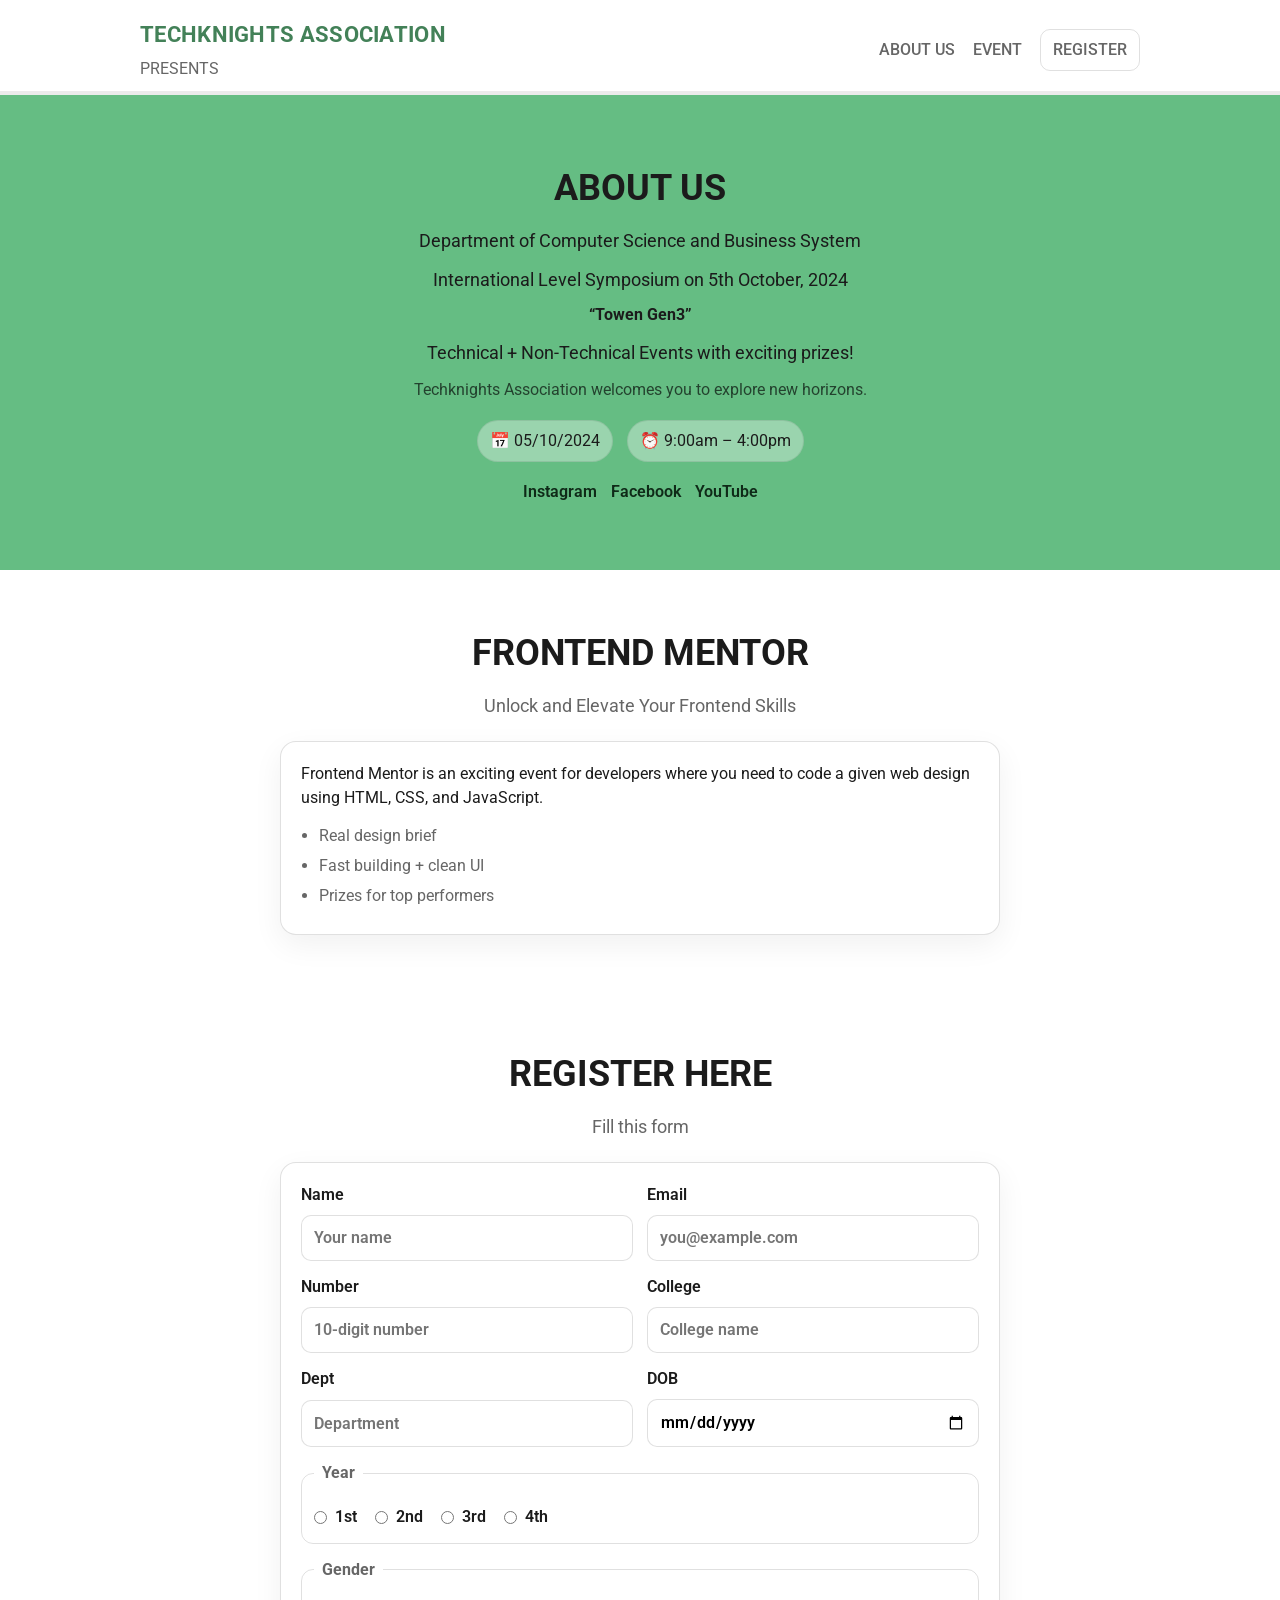
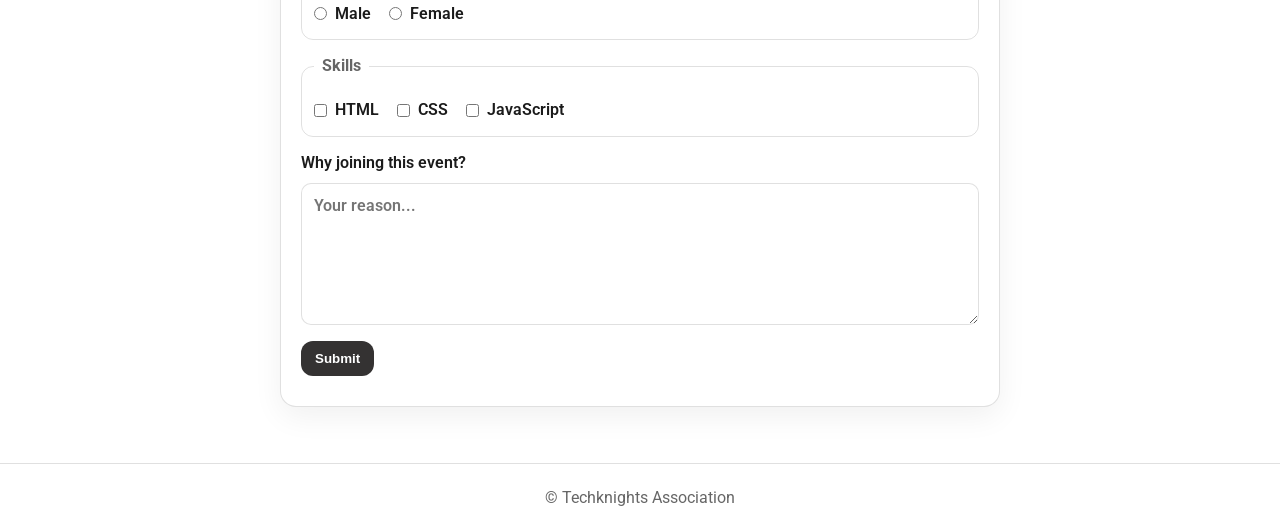
<file: TECHKNIGHTS ASSOCIATION PRESENTS/index.html>
<!DOCTYPE html>
<html lang="en">
  <head>
    <meta charset="UTF-8" />
    <meta name="viewport" content="width=device-width, initial-scale=1.0" />
    <title>Techknights Symposium</title>
    <link rel="stylesheet" href="style.css" />
  </head>
  <body>
    <header class="site-header">
      <div class="container header-inner">
        <div class="brand">
          <h1>TECHKNIGHTS ASSOCIATION</h1>
          <p class="subtitle">PRESENTS</p>
        </div>

        <nav class="nav" aria-label="Primary navigation">
          <a href="#about" class="nav-link">ABOUT US</a>
          <a href="#event" class="nav-link">EVENT</a>
          <a href="#register" class="nav-link nav-cta">REGISTER</a>
        </nav>
      </div>
      <hr class="divider" />
    </header>

    <main>
      <!-- ABOUT -->
      <section id="about" class="section section-hero">
        <div class="container">
          <h2>ABOUT US</h2>

          <p class="lead">Department of Computer Science and Business System</p>
          <p class="lead">International Level Symposium on 5th October, 2024</p>
          <p class="quote">“Towen Gen3”</p>

          <p class="lead">Technical + Non-Technical Events with exciting prizes!</p>
          <p class="muted">Techknights Association welcomes you to explore new horizons.</p>

          <div class="meta">
            <span class="meta-item">📅 05/10/2024</span>
            <span class="meta-item">⏰ 9:00am – 4:00pm</span>
          </div>

          <div class="social">
            <a href="https://www.instagram.com/" target="_blank" rel="noreferrer">Instagram</a>
            <a href="https://www.facebook.com/" target="_blank" rel="noreferrer">Facebook</a>
            <a href="https://www.youtube.com/" target="_blank" rel="noreferrer">YouTube</a>
          </div>
        </div>
      </section>

      <!-- EVENT -->
      <section id="event" class="section">
        <div class="container">
          <h2>FRONTEND MENTOR</h2>
          <p class="sublead">Unlock and Elevate Your Frontend Skills</p>

          <div class="event-card">
            <p>
              Frontend Mentor is an exciting event for developers where you need to
              code a given web design using HTML, CSS, and JavaScript.
            </p>

            <ul class="bullets">
              <li>Real design brief</li>
              <li>Fast building + clean UI</li>
              <li>Prizes for top performers</li>
            </ul>
          </div>
        </div>
      </section>

      <!-- REGISTER -->
      <section id="register" class="section">
        <div class="container">
          <h2>REGISTER HERE</h2>
          <p class="sublead">Fill this form</p>

          <form class="form" id="regForm">
            <div class="grid">
              <label>
                Name
                <input name="name" type="text" required placeholder="Your name" />
              </label>

              <label>
                Email
                <input name="email" type="email" required placeholder="you@example.com" />
              </label>

              <label>
                Number
                <input name="phone" type="tel" required placeholder="10-digit number" />
              </label>

              <label>
                College
                <input name="college" type="text" required placeholder="College name" />
              </label>

              <label>
                Dept
                <input name="dept" type="text" required placeholder="Department" />
              </label>

              <label>
                DOB
                <input name="dob" type="date" required />
              </label>
            </div>

            <fieldset class="fieldset">
              <legend>Year</legend>
              <label><input type="radio" name="year" value="1st" required /> 1st</label>
              <label><input type="radio" name="year" value="2nd" /> 2nd</label>
              <label><input type="radio" name="year" value="3rd" /> 3rd</label>
              <label><input type="radio" name="year" value="4th" /> 4th</label>
            </fieldset>

            <fieldset class="fieldset">
              <legend>Gender</legend>
              <label><input type="radio" name="gender" value="male" required /> Male</label>
              <label><input type="radio" name="gender" value="female" /> Female</label>
            </fieldset>

            <fieldset class="fieldset">
              <legend>Skills</legend>
              <label><input type="checkbox" name="skills" value="HTML" /> HTML</label>
              <label><input type="checkbox" name="skills" value="CSS" /> CSS</label>
              <label><input type="checkbox" name="skills" value="JavaScript" /> JavaScript</label>
            </fieldset>

            <label class="full">
              Why joining this event?
              <textarea name="reason" rows="5" placeholder="Your reason..." required></textarea>
            </label>

            <button class="btn" type="submit">Submit</button>

            <p class="form-note" id="formNote" aria-live="polite"></p>
          </form>
        </div>
      </section>
    </main>

    <footer class="footer">
      <div class="container">
        <p>© Techknights Association</p>
      </div>
    </footer>

    <script src="script.js"></script>
  </body>
</html>
</file>
<file: TECHKNIGHTS ASSOCIATION PRESENTS/style.css>
@import url("https://fonts.googleapis.com/css2?family=Roboto:wght@300;400;500;700;900&display=swap");

:root{
  --green: #65BD83;
  --green-dark: #438158;
  --text: #1b1b1b;
  --muted: #666;
  --card: #ffffff;
  --border: rgba(0,0,0,0.12);
}

*{ box-sizing: border-box; margin: 0; padding: 0; }
body{
  font-family: "Roboto", sans-serif;
  color: var(--text);
  background: #fff;
  line-height: 1.5;
}

.container{
  width: min(1000px, 92%);
  margin: 0 auto;
}

.site-header{
  position: sticky; /* better than fixed */
  top: 0;
  background: white;
  z-index: 10;
}

.header-inner{
  padding: 18px 0 10px;
  display: flex;
  gap: 16px;
  align-items: center;
  justify-content: space-between;
  flex-wrap: wrap;
}

.brand h1{
  color: var(--green-dark);
  font-size: 22px;
  letter-spacing: 0.3px;
}
.subtitle{
  color: var(--muted);
  margin-top: 6px;
}

.nav{
  display: flex;
  gap: 18px;
  align-items: center;
  flex-wrap: wrap;
}
.nav-link{
  text-decoration: none;
  color: var(--muted);
  font-weight: 500;
}
.nav-link:hover{ color: var(--green-dark); }
.nav-cta{
  padding: 8px 12px;
  border: 1px solid var(--border);
  border-radius: 10px;
}

.divider{ border: 0; border-top: 4px solid rgba(0,0,0,0.08); }

.section{ padding: 56px 0; }
.section-hero{
  background: var(--green);
  text-align: center;
  padding: 66px 0;
}

h2{
  font-size: clamp(24px, 3vw, 36px);
  text-align: center;
}

.lead{
  margin-top: 12px;
  font-size: 18px;
}
.sublead{
  margin-top: 12px;
  text-align: center;
  color: var(--muted);
  font-size: 18px;
}
.quote{
  margin-top: 10px;
  font-weight: 700;
}
.muted{
  margin-top: 12px;
  color: rgba(0,0,0,0.65);
}

.meta{
  margin-top: 18px;
  display: flex;
  gap: 14px;
  justify-content: center;
  flex-wrap: wrap;
}
.meta-item{
  background: rgba(255,255,255,0.35);
  padding: 8px 12px;
  border-radius: 999px;
  border: 1px solid rgba(0,0,0,0.08);
}

.social{
  margin-top: 18px;
  display: flex;
  gap: 14px;
  justify-content: center;
  flex-wrap: wrap;
}
.social a{
  color: #0f2a18;
  text-decoration: none;
  font-weight: 600;
}
.social a:hover{ text-decoration: underline; }

.event-card{
  margin: 22px auto 0;
  background: var(--card);
  border: 1px solid var(--border);
  border-radius: 16px;
  padding: 20px;
  width: min(720px, 100%);
  box-shadow: 0 10px 30px rgba(0,0,0,0.06);
}

.bullets{
  margin-top: 14px;
  padding-left: 18px;
  color: var(--muted);
}
.bullets li{ margin: 6px 0; }

.form{
  margin: 22px auto 0;
  width: min(720px, 100%);
  background: var(--card);
  border: 1px solid var(--border);
  border-radius: 16px;
  padding: 20px;
  box-shadow: 0 10px 30px rgba(0,0,0,0.06);
}

.grid{
  display: grid;
  grid-template-columns: repeat(2, minmax(0, 1fr));
  gap: 14px;
}

label{
  display: grid;
  gap: 8px;
  font-weight: 600;
}

input, textarea{
  border: 1px solid var(--border);
  border-radius: 10px;
  padding: 10px 12px;
  font: inherit;
  outline: none;
}
input:focus, textarea:focus{
  border-color: rgba(67,129,88,0.55);
}

.fieldset{
  margin-top: 14px;
  border: 1px solid var(--border);
  border-radius: 12px;
  padding: 12px;
}
.fieldset legend{
  padding: 0 8px;
  color: var(--muted);
  font-weight: 700;
}
.fieldset label{
  display: inline-flex;
  align-items: center;
  gap: 8px;
  margin-right: 14px;
  margin-top: 8px;
  font-weight: 600;
}

.full{ margin-top: 14px; }

.btn{
  margin-top: 16px;
  padding: 10px 14px;
  border: 0;
  background: #343232;
  color: white;
  border-radius: 12px;
  cursor: pointer;
  font-weight: 700;
}
.btn:hover{ opacity: 0.92; }

.form-note{
  margin-top: 10px;
  color: var(--muted);
}

.footer{
  padding: 22px 0;
  border-top: 1px solid var(--border);
  text-align: center;
  color: var(--muted);
}

@media (max-width: 720px){
  .grid{ grid-template-columns: 1fr; }
}
</file>
